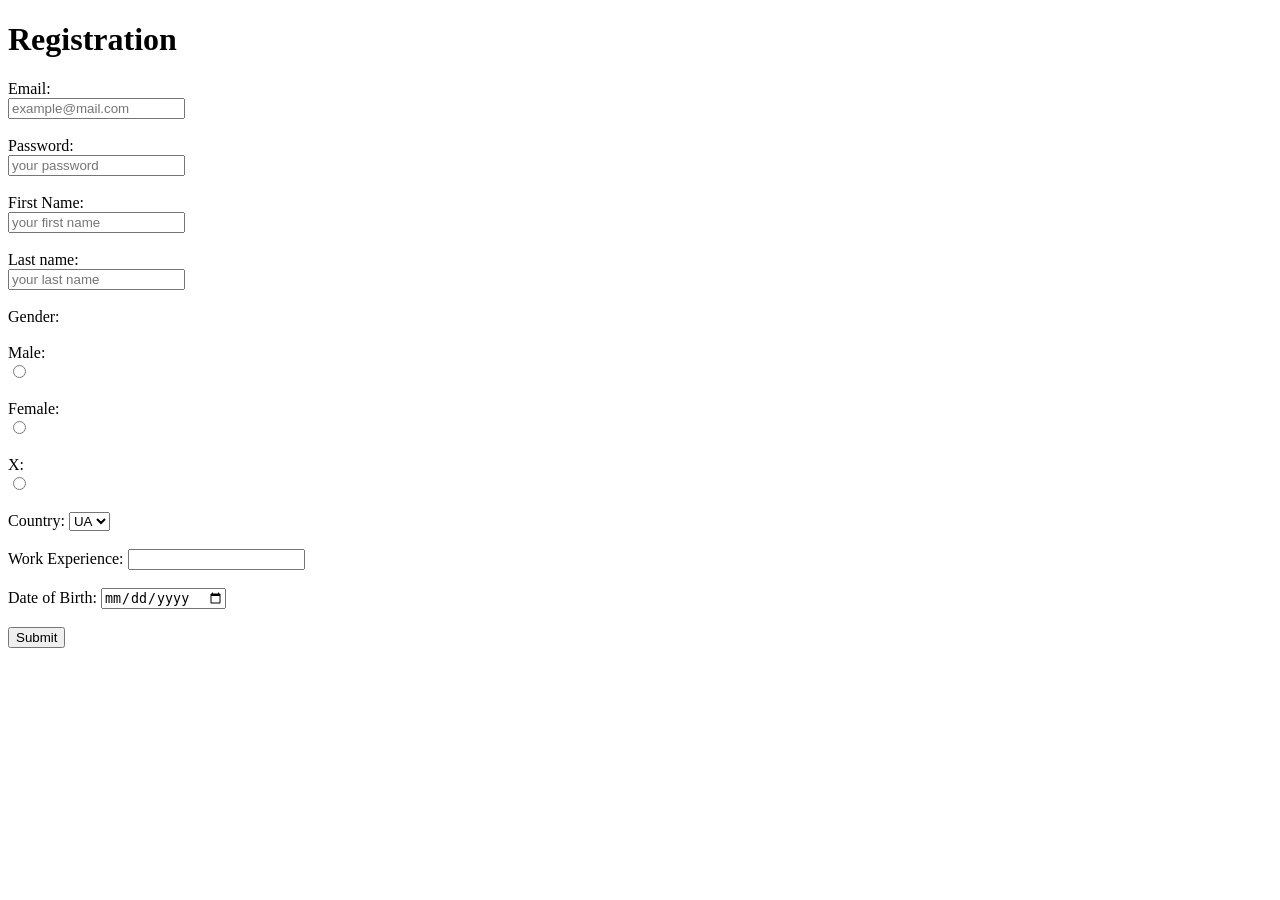
<file: frontend/lesson_84/index.html>
<!DOCTYPE html>
<html lang="en">
<head>
    <meta charset="UTF-8">
    <meta name="viewport" content="width=device-width, initial-scale=1.0">
    <title>New lesson</title>
</head>
<body>

    <h1>Registration</h1>

    <form action="http://localhost:8080" method="POST">


        <div>
        <label for="emailInput">Email:</label>
            <br>
        <input
            id="emailInput"
            type="email"
            name="email"
            placeholder="example@mail.com"
            required>
        </div>

        <br>

        <div>
        <label for="passwordInput">Password:</label>
            <br>
        <input
                id="passwordInput"
                type="password"
                name="password"
                placeholder="your password"
                required>
        </div>

        <br>

        <div>
            <label for="firstNameInput">First Name:</label>
            <br>
            <input
                    id="firstNameInput"
                    type="text"
                    name="name"
                    placeholder="your first name"
                    required>
        </div>

        <br>

        <div>
            <label for="lastNameInput">Last name:</label>
            <br>
            <input
                    id="lastNameInput"
                    type="text"
                    name="last name"
                    placeholder="your last name"
                    required>
        </div>

        <br>

        <div>
            Gender:
        </div>

        <br>

        <div>
            <label for="maleInput">Male:</label>
            <br>
            <input
                    id="maleInput"
                    type="radio"
                    name="gender"
                    value="male"
                    >
        </div>

        <br>

        <div>
            <label for="femaleInput">Female:</label>
            <br>
            <input
                    id="femaleInput"
                    type="radio"
                    name="gender"
                    value="female"
                    >
        </div>

        <br>

        <div>
            <label for="XInput">X:</label>
            <br>
            <input
                    id="XInput"
                    type="radio"
                    name="gender"
                    value="x"
                    >
        </div>

        <br>

        <div>
            <label for="countryInput">Country:</label>
            <select
                    id="countryInput"
                    name="country">
                    <option value="Ukraine">UA</option>
                    <option value="Germany">DE</option>
                    <option value="Canada">CA</option>
            </select>
        </div>

        <br>

        <div>
            <label for="expInput">Work Experience:</label>
            <input
                    id="expInput"
                    type="number"
                    name="Experience"
            >
        </div>

        <br>

        <div>
            <label for="dateInput">Date of Birth:</label>
            <input
                    id="dateInput"
                    type="date"
                    name="DOB"
            >
        </div>

        <br>

        <button
                type="Submit">
            Submit
        </button>
    </form>




</body>
</html>
</file>
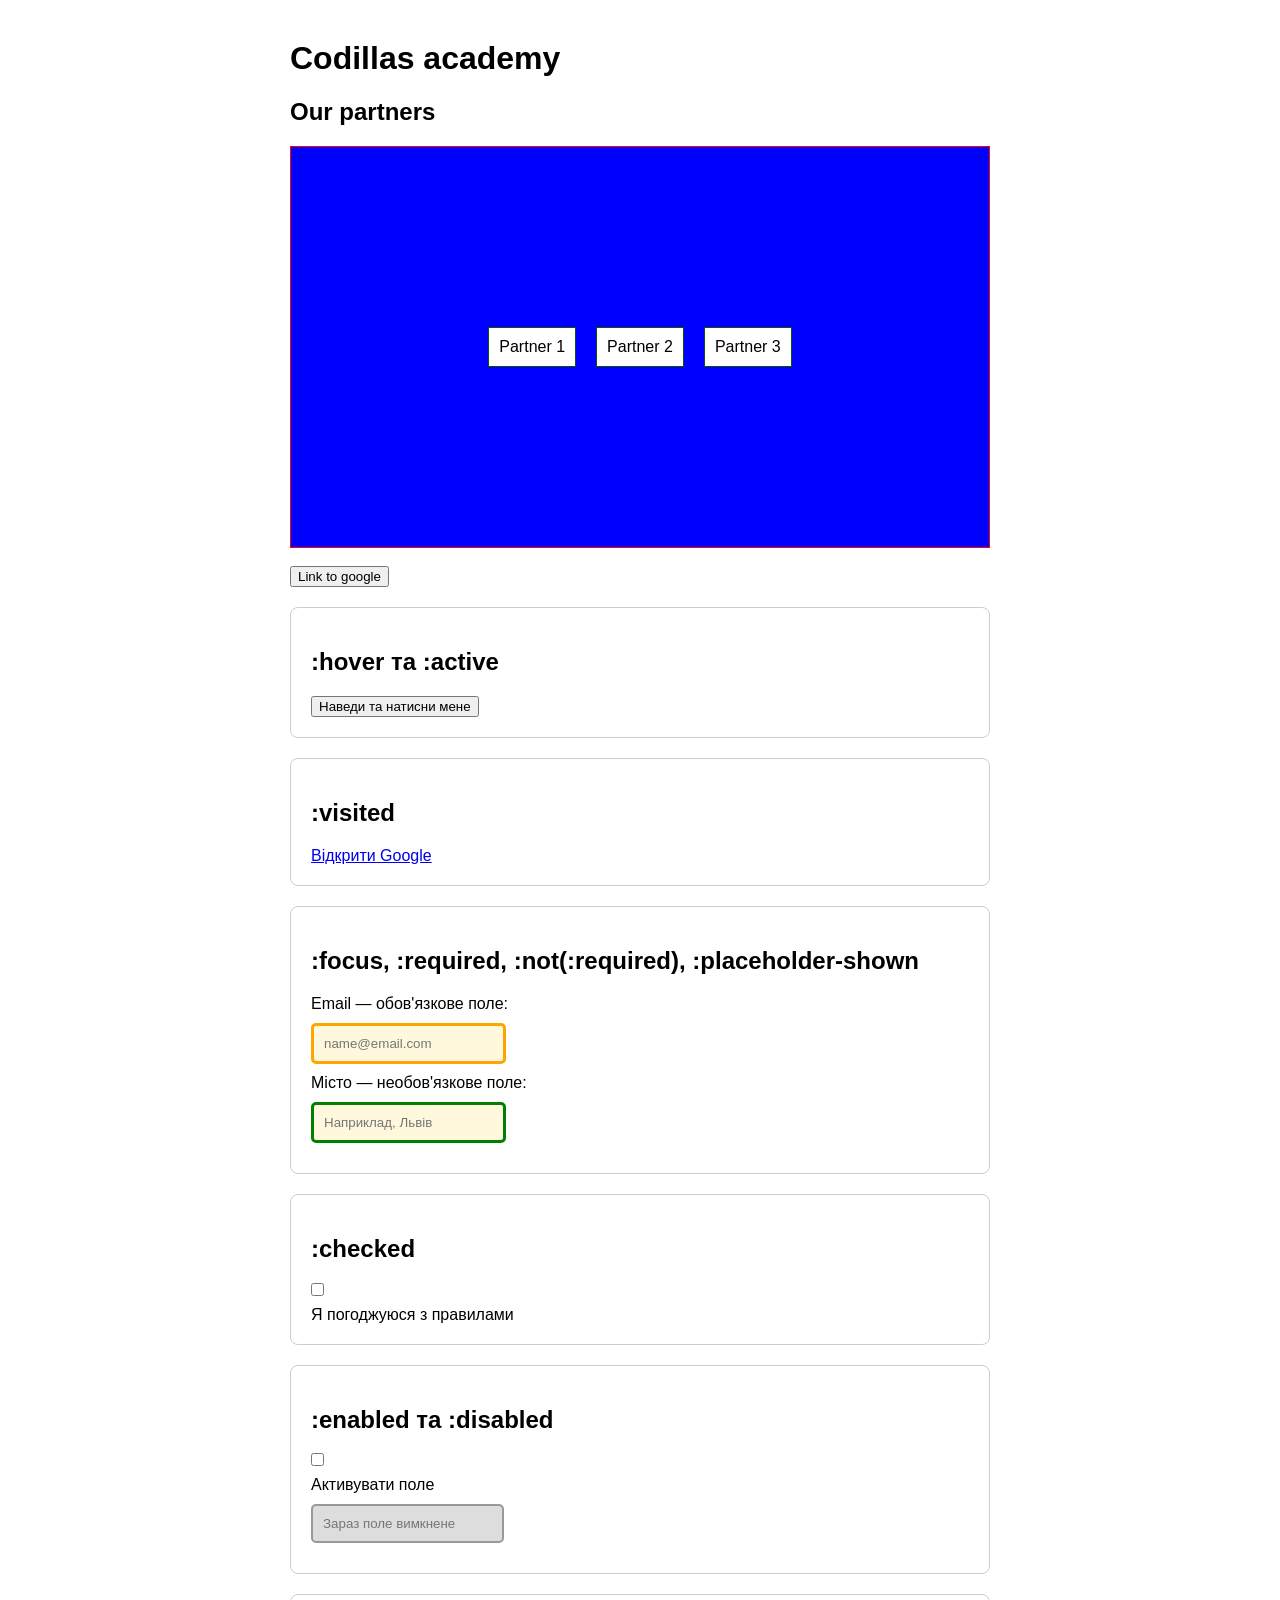
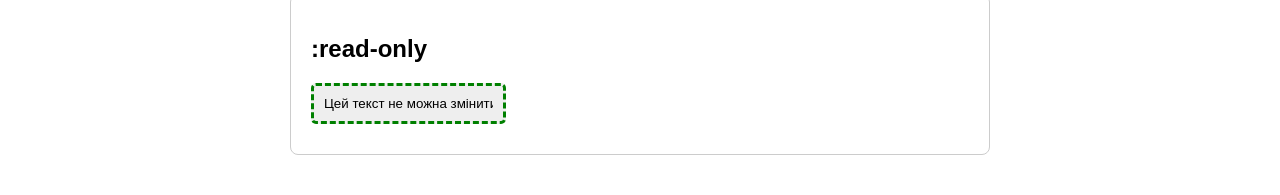
<file: frontend/lesson_87/index.html>
<!DOCTYPE html>
<html lang="en">
<head>
    <meta charset="UTF-8">
    <title>Title</title>

  <link rel="stylesheet" href="css/style.css">
</head>
<body>
<h1>Codillas academy</h1>

<h2>Our partners</h2>

<div class="partners">
    <article class="partner">Partner 1</article>
    <article class="partner">Partner 2</article>
    <article class="partner">Partner 3</article>
</div>

<br>

<button class="butt">Link to google</button>

<section>
    <h2>:hover та :active</h2>
    <button class="demo-button">Наведи та натисни мене</button>
</section>

<section>
    <h2>:visited</h2>
    <a href="https://www.google.com" target="_blank">
        Відкрити Google
    </a>
</section>

<section>
    <h2>:focus, :required, :not(:required), :placeholder-shown</h2>

    <label for="email">Email — обов'язкове поле:</label>
    <input
            class="demo-input"
            id="email"
            type="email"
            placeholder="name@email.com"
            required
    >

    <label for="city">Місто — необов'язкове поле:</label>
    <input
            class="demo-input"
            id="city"
            type="text"
            placeholder="Наприклад, Львів"
    >
</section>

<section>
    <h2>:checked</h2>

    <label>
        <input type="checkbox">
        Я погоджуюся з правилами
    </label>
</section>

<section>
    <h2>:enabled та :disabled</h2>

    <label>
        <input type="checkbox" id="enable-field">
        Активувати поле
    </label>

    <input
            class="toggle-field"
            id="disabled-field"
            type="text"
            value="Зараз поле вимкнене"
            disabled
    >
</section>

<section>
    <h2>:read-only</h2>

    <input
            class="demo-input"
            type="text"
            value="Цей текст не можна змінити"
            readonly
    >
</section>

<script>
    const checkbox = document.querySelector("#enable-field");
    const field = document.querySelector("#disabled-field");

    checkbox.addEventListener("change", function () {
        field.disabled = !this.checked;

        if (this.checked) {
            field.value = "Тепер поле активне";
        } else {
            field.value = "Зараз поле вимкнене";
        }
    });
</script>

</body>
</html>
</file>
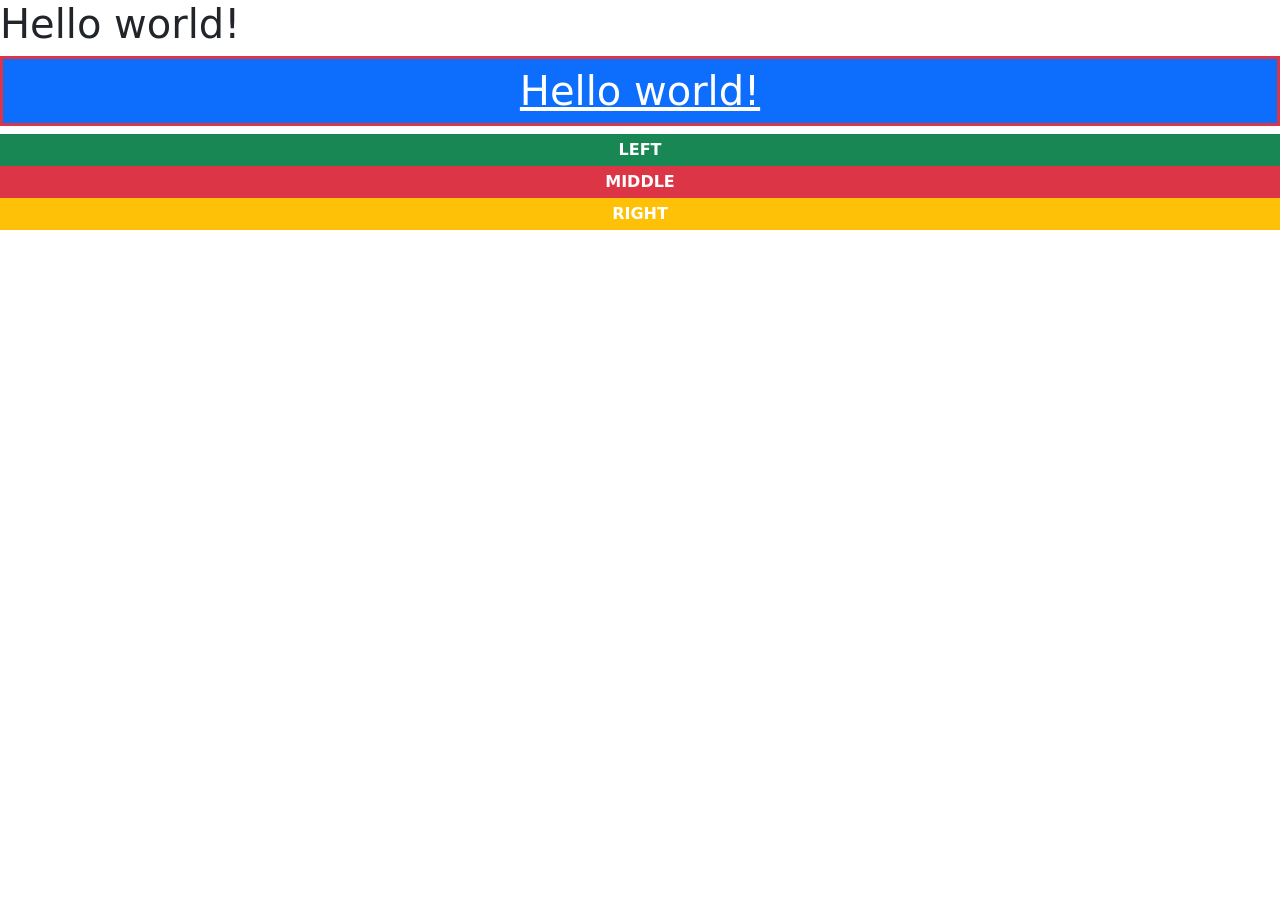
<file: frontend/lesson_90/index.html>
<!DOCTYPE html>
<html lang="en">
<head>
    <meta charset="UTF-8">
    <title>Bootstrap</title>

    <link href="https://cdn.jsdelivr.net/npm/bootstrap@5.3.8/dist/css/bootstrap.min.css" rel="stylesheet" integrity="sha384-sRIl4kxILFvY47J16cr9ZwB07vP4J8+LH7qKQnuqkuIAvNWLzeN8tE5YBujZqJLB" crossorigin="anonymous">
    <script src="https://cdn.jsdelivr.net/npm/bootstrap@5.3.8/dist/js/bootstrap.bundle.min.js" integrity="sha384-FKyoEForCGlyvwx9Hj09JcYn3nv7wiPVlz7YYwJrWVcXK/BmnVDxM+D2scQbITxI" crossorigin="anonymous"></script>
</head>
<body>

    <h1>
        Hello world!
    </h1>

    <div class="h1 text-decoration-underline bg-primary p-2 border border-danger border-3 text-center text-white">
        Hello world!
    </div>

    <div class="row row-cols-12 text-white fw-bold">
        <div class="col-3 col-sm-4 col-md-12 bg-success py-1 text-center">LEFT </div>
        <div class="col-3 col-sm-4 col-md-12 bg-danger py-1 text-center">MIDDLE </div>
        <div class="col-3 col-sm-4 col-md-12 bg-warning py-1 text-center">RIGHT </div>
    </div>

</body>
</html>
</file>
<file: frontend/lesson_87/css/style.css>
.partners {
    border: 1px solid red;
    display: flex;
    height: 400px;
    justify-content: center;
    align-content: center;
    flex-wrap: wrap;
    align-items: stretch;
    cursor: pointer;
}

.partner {
    border: 1px solid #095208;
    margin: 10px;
    padding: 10px;
}

.butt {
    cursor: pointer !important;
}

.butt:hover {
    background-color: blue;
    color: white;
}

a:visited {
    color: purple;
}

body {
    font-family: Arial, sans-serif;
    max-width: 700px;
    margin: 40px auto;
    padding: 0 20px;
}

section {
    border: 1px solid #cccccc;
    margin: 20px 0;
    padding: 20px;
    border-radius: 8px;
}

input {
    display: block;
    margin: 10px 0;
    padding: 10px;
    border: 2px solid #999999;
    border-radius: 5px;
}

/* :hover */
.demo-button:hover {
    background-color: royalblue;
    color: white;
    cursor: pointer;
}

/* :active */
.demo-button:active {
    background-color: darkblue;
    transform: scale(0.95);
}

/* :focus */
.demo-input:focus {
    outline: none;
    border-color: blue;
    background-color: #e8f0ff;
}

/* :required — обов'язкове поле */
.demo-input:required {
    border: 3px solid orange;
}

/* :not(:required) — необов'язкове поле */
.demo-input:not(:required) {
    border: 3px solid green;
}

/* :placeholder-shown */
.demo-input:placeholder-shown {
    background-color: #fff8dc;
}

/* :checked */
input[type="checkbox"]:checked {
    accent-color: green;
    transform: scale(1.3);
}

/* :enabled */
.toggle-field:enabled {
    background-color: #dff7df;
    color: green;
    border-color: ;
}

/* :disabled */
.toggle-field:disabled {
    background-color: #dddddd;
    color: #777777;
    cursor: not-allowed;
}

/* :read-only */
.demo-input:read-only {
    background-color: #eeeeee;
    border-style: dashed;
}

/* Адаптивність */
@media only screen and (min-width: 600px) {
    .partners {
        background-color: green;
    }
}

@media only screen and (min-width: 800px) {
    .partners {
        background-color: blue !important;
    }

    .partner {
        background-color: white;
    }
}
</file>
